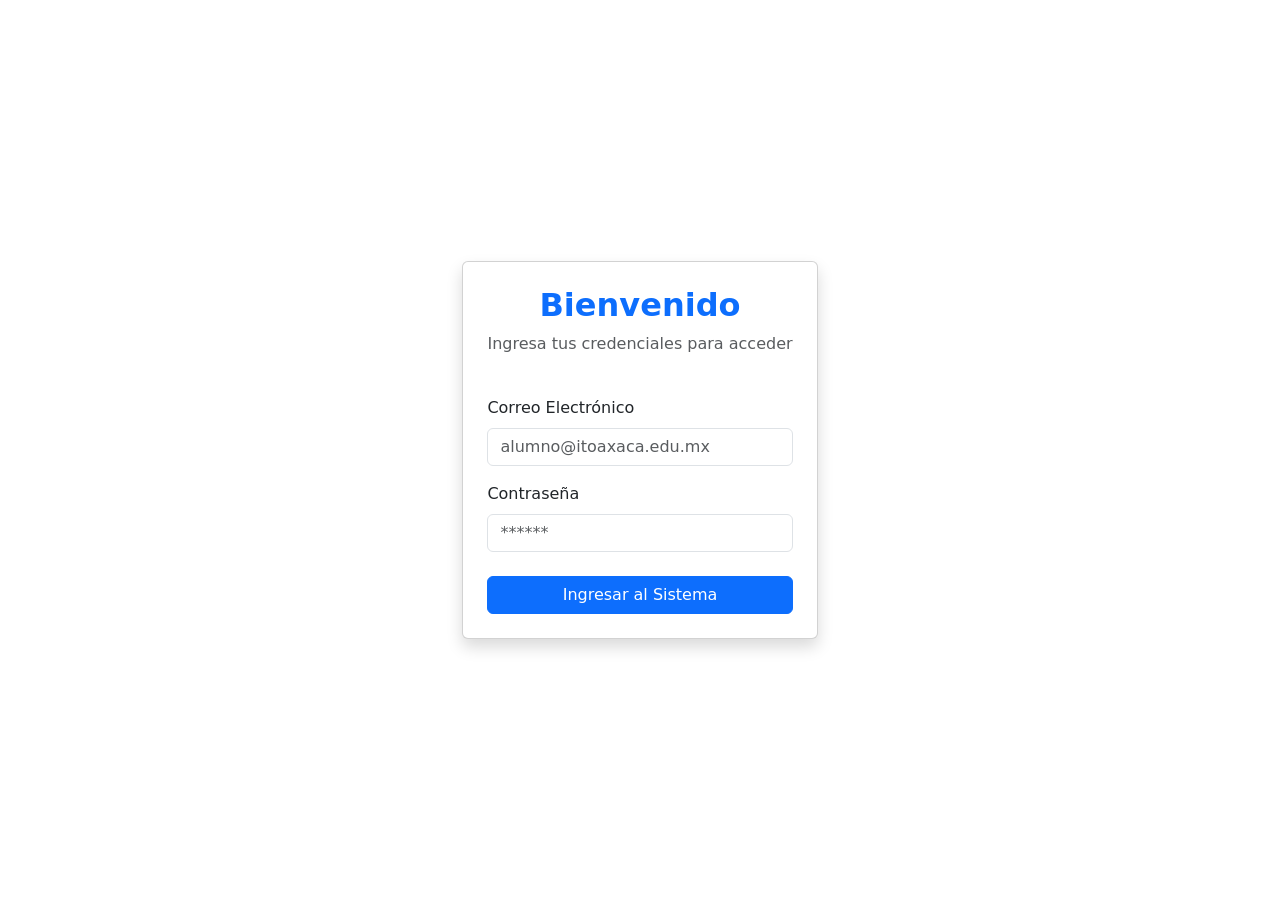
<file: index.html>
<!DOCTYPE html>
<html lang="es">
<head>
  <meta charset="UTF-8">
  <meta name="viewport" content="width=device-width, initial-scale=1.0">
  <title>Sistema - Panel Principal</title>
  <link href="https://cdn.jsdelivr.net/npm/bootstrap@5.3.0/dist/css/bootstrap.min.css" rel="stylesheet">
  <link rel="stylesheet" href="https://cdnjs.cloudflare.com/ajax/libs/font-awesome/6.4.0/css/all.min.css">
  <link rel="stylesheet" href="css/styles.css">
</head>
<body>

  <div id="wrapper">
  
    <nav id="sidebar">
      <div class="sidebar-header">
        <h4><i class="fa-solid fa-layer-group me-2"></i> Menú del Sistema</h4>
      </div>

      <ul class="components">
        <li>
          <a href="#menuUsuarios" data-bs-toggle="collapse" aria-expanded="false" class="dropdown-toggle">
            <i class="fa-solid fa-users me-2"></i> Usuarios
          </a>
          <ul class="collapse list-unstyled" id="menuUsuarios">
            <li>
              <a href="#seccion-captura"><i class="fa-solid fa-user-pen me-2"></i> Captura</a>
            </li>
          </ul>
        </li>
      </ul>
    </nav>

    <div id="content">
    
      <header class="top-navbar shadow-sm d-flex align-items-center justify-content-between px-3 w-100">
        <button type="button" id="sidebarCollapse" class="btn btn-outline-dark btn-sm">
          <i class="fa-solid fa-bars"></i>
        </button>

        <div class="ms-auto" id="user-navbar-container">
          <div class="dropdown">
            <button class="btn btn-dark dropdown-toggle d-flex align-items-center gap-2" type="button" id="userDropdownBtn" data-bs-toggle="dropdown" aria-expanded="false">
              <i class="fa-solid fa-circle-user fs-5"></i>
              <span id="navUserSpan">Usuario</span>
            </button>
            <ul class="dropdown-menu dropdown-menu-end shadow" aria-labelledby="userDropdownBtn">
              <li>
                <h6 class="dropdown-header">Conectado como:<br>
                  <small class="text-muted text-break" id="navUserEmailSmall">usuario@ejemplo.com</small>
                </h6>
              </li>
              <li><hr class="dropdown-divider"></li>
              <li>
                <a class="dropdown-item text-danger d-flex align-items-center gap-2" href="#" id="btnCerrarSesion">
                  <i class="fa-solid fa-right-from-bracket"></i> Salir del sistema
                </a>
              </li>
            </ul>
          </div>
        </div>
      </header>

      <main class="container-fluid p-4">
        <div class="row g-4">

          <div class="col-lg-6" id="seccion-captura">
            <div class="card shadow-sm border-0">
              <div class="card-header bg-primary text-white">
                <h5 class="mb-0"><i class="fa-solid fa-user-plus me-2"></i> Captura de Usuario</h5>
              </div>
              <div class="card-body">
                <form id="formUsuario" novalidate>
                  <div class="mb-3">
                    <label for="nombreUser" class="form-label">Nombre de usuario</label>
                    <input type="text" class="form-control" id="nombreUser" required>
                    <div class="invalid-feedback">El nombre solo debe contener letras.</div>
                  </div>
                  <div class="mb-3">
                    <label for="correoUser" class="form-label">Correo electrónico</label>
                    <input type="email" class="form-control" id="correoUser" required>
                    <div class="invalid-feedback">Formato de correo no válido.</div>
                  </div>
                  <div class="mb-3">
                    <label for="passUser" class="form-label">Contraseña</label>
                    <input type="password" class="form-control" id="passUser" required>
                    <div class="invalid-feedback">Mínimo 8 caracteres, mayúscula, minúscula, número y símbolo.</div>
                  </div>
                  <button type="submit" class="btn btn-primary w-100">Guardar Usuario</button>
                </form>
              </div>
            </div>
          </div>

       
          <div class="col-lg-6">
            <div class="card shadow-sm border-0">
              <div class="card-header bg-secondary text-white">
                <h5 class="mb-0"><i class="fa-solid fa-graduation-cap me-2"></i> Formulario de Alumnos</h5>
              </div>
              <div class="card-body">
                <form id="formAlumno" novalidate>
                  <div class="mb-3">
                    <label for="numControl" class="form-label">Número de Control (6 dígitos)</label>
                    <input type="text" class="form-control" id="numControl" maxlength="6" placeholder="Ej: 211603" required>
                    <div class="invalid-feedback">Debe contener exactamente 6 dígitos numéricos.</div>
                  </div>

                  <div class="mb-3 datepicker-container">
                    <label for="fechaNacAlumno" class="form-label">Fecha de Nacimiento</label>
                    <div class="input-group">
                      <input type="text" class="form-control" id="fechaNacAlumno" placeholder="AAAA-MM-DD" readonly required>
                      <button class="btn btn-outline-secondary" type="button" id="btnToggleCalendar">
                        <i class="fa-solid fa-calendar-days"></i>
                      </button>
                      <div class="invalid-feedback">Por favor selecciona una fecha válida.</div>
                    </div>

                    <div class="datepicker-dropdown" id="datepickerDropdown">
                      <div class="datepicker-header">
                        <button type="button" class="btn btn-sm btn-outline-secondary py-0 px-2" id="prevMonth">&laquo;</button>
                        <div class="d-flex gap-1">
                          <select id="selectMonth" class="form-select form-select-sm"></select>
                          <select id="selectYear" class="form-select form-select-sm"></select>
                        </div>
                        <button type="button" class="btn btn-sm btn-outline-secondary py-0 px-2" id="nextMonth">&raquo;</button>
                      </div>

                      <div class="datepicker-weekdays">
                        <span>Do</span><span>Lu</span><span>Ma</span><span>Mi</span><span>Ju</span><span>Vi</span><span>Sá</span>
                      </div>

                      <div class="datepicker-days" id="datepickerDays"></div>

                      <div class="datepicker-footer">
                        <button type="button" class="btn btn-sm btn-link text-decoration-none p-0" id="btnToday">Hoy</button>
                        <button type="button" class="btn btn-sm btn-link text-decoration-none text-danger p-0" id="btnClearDate">Limpiar</button>
                      </div>
                    </div>
                  </div>

                  <button type="submit" class="btn btn-secondary w-100">Evaluar Alumno</button>
                </form>
              </div>
            </div>
          </div>

        </div>
      </main>
    </div>
  </div>

  <!-- MODAL DE EDAD -->
  <div class="modal fade" id="modalEdad" tabindex="-1" aria-hidden="true">
    <div class="modal-dialog modal-dialog-centered">
      <div class="modal-content">
        <div class="modal-header">
          <h5 class="modal-title">Estatus del Alumno</h5>
          <button type="button" class="btn-close" data-bs-dismiss="modal" aria-label="Cerrar"></button>
        </div>
        <div class="modal-body text-center" id="modalEdadContenido">
        </div>
        <div class="modal-footer">
          <button type="button" class="btn btn-secondary" data-bs-dismiss="modal">Cerrar</button>
        </div>
      </div>
    </div>
  </div>

  
  <div class="modal fade" id="modalUsuarioGuardado" tabindex="-1" aria-hidden="true">
    <div class="modal-dialog modal-dialog-centered">
      <div class="modal-content">
        <div class="modal-header bg-success text-white">
          <h5 class="modal-title"><i class="fa-solid fa-circle-check me-2"></i> Registro Exitoso</h5>
          <button type="button" class="btn-close btn-close-white" data-bs-dismiss="modal" aria-label="Cerrar"></button>
        </div>
        <div class="modal-body text-center py-4">
          <i class="fa-solid fa-user-check text-success fa-4x mb-3"></i>
          <h4 class="mb-2">¡Usuario Guardado!</h4>
          <p class="text-muted mb-0" id="modalUsuarioTexto">El usuario ha sido registrado correctamente en el sistema.</p>
        </div>
        <div class="modal-footer">
          <button type="button" class="btn btn-success" data-bs-dismiss="modal">Aceptar</button>
        </div>
      </div>
    </div>
  </div>

  <script src="https://cdn.jsdelivr.net/npm/bootstrap@5.3.0/dist/js/bootstrap.bundle.min.js"></script>
  <script src="js/utileria.js"></script>
  <script src="js/main.js"></script>
</body>
</html>
</file>
<file: css/styles.css>
:root {
  --primary-color: #2563eb;
  --primary-hover: #1d4ed8;
  --sidebar-bg: #0f172a;
  --sidebar-header: #020617;
  --sidebar-hover: #1e293b;
  --body-bg: #f8fafc;
  --card-bg: #ffffff;
  --text-main: #1e293b;
  --text-muted: #64748b;
  --border-color: #e2e8f0;
}

* {
  box-sizing: border-box;
}

body {
  margin: 0;
  padding: 0;
  background-color: var(--body-bg);
  color: var(--text-main);
  overflow-x: hidden;
  font-family: -apple-system, BlinkMacSystemFont, "Segoe UI", Roboto, "Helvetica Neue", Arial, sans-serif;
}


#wrapper {
  display: flex;
  width: 100vw;
  min-height: 100vh;
  align-items: stretch;
}


#sidebar {
  min-width: 260px;
  max-width: 260px;
  background-color: var(--sidebar-bg);
  color: #f8fafc;
  transition: all 0.3s cubic-bezier(0.4, 0, 0.2, 1);
  display: flex;
  flex-direction: column;
  box-shadow: 4px 0 15px rgba(0, 0, 0, 0.05);
  z-index: 100;
}

#sidebar.active {
  margin-left: -260px;
}

#sidebar .sidebar-header {
  padding: 24px 20px;
  background-color: var(--sidebar-header);
  border-bottom: 1px solid rgba(255, 255, 255, 0.06);
}

#sidebar .sidebar-header h4 {
  font-size: 1.1rem;
  font-weight: 600;
  letter-spacing: 0.5px;
  margin: 0;
  color: #f1f5f9;
}

#sidebar ul.components {
  padding: 20px 12px;
  list-style: none;
  margin: 0;
}

#sidebar ul li a {
  padding: 12px 16px;
  font-size: 0.95rem;
  font-weight: 500;
  display: flex;
  align-items: center;
  color: #94a3b8;
  text-decoration: none;
  border-radius: 8px;
  transition: all 0.2s ease;
  margin-bottom: 4px;
}

#sidebar ul li a:hover {
  color: #ffffff;
  background-color: var(--sidebar-hover);
  transform: translateX(4px);
}

#sidebar ul ul a {
  font-size: 0.88rem !important;
  padding-left: 36px !important;
  background-color: transparent;
  color: #94a3b8;
}

#sidebar ul ul a:hover {
  background-color: rgba(255, 255, 255, 0.04);
}


#content {
  flex: 1;
  min-width: 0;
  display: flex;
  flex-direction: column;
  background-color: var(--body-bg);
}


.top-navbar {
  background-color: #ffffff;
  border-bottom: 1px solid var(--border-color);
  padding: 14px 24px;
  box-shadow: 0 1px 3px rgba(0, 0, 0, 0.03);
}

.top-navbar .btn-outline-dark {
  border-color: var(--border-color);
  color: var(--text-main);
  border-radius: 8px;
  padding: 6px 12px;
  transition: all 0.2s;
}

.top-navbar .btn-outline-dark:hover {
  background-color: #f1f5f9;
  color: #0f172a;
}


#userDropdownBtn {
  border-radius: 10px;
  padding: 6px 16px;
  font-weight: 500;
  border: 1px solid rgba(255, 255, 255, 0.1);
  background: #0f172a;
  box-shadow: 0 2px 4px rgba(0, 0, 0, 0.05);
  transition: transform 0.15s ease;
}

#userDropdownBtn:hover {
  background: #1e293b;
  transform: translateY(-1px);
}


.card {
  border: 1px solid var(--border-color) !important;
  border-radius: 14px !important;
  background-color: var(--card-bg);
  box-shadow: 0 4px 6px -1px rgba(0, 0, 0, 0.04), 0 2px 4px -2px rgba(0, 0, 0, 0.03) !important;
  transition: box-shadow 0.25s ease, transform 0.25s ease;
  overflow: visible !important;
}
.card:hover {
  box-shadow: 0 10px 15px -3px rgba(0, 0, 0, 0.07), 0 4px 6px -4px rgba(0, 0, 0, 0.03) !important;
}

.card-header {
  padding: 16px 20px !important;
  border-bottom: 1px solid rgba(0, 0, 0, 0.05) !important;
}

.card-header h5 {
  font-size: 1.05rem;
  font-weight: 600;
}

.card-body {
  padding: 24px !important;
}


.form-label {
  font-weight: 600;
  font-size: 0.88rem;
  color: #334155;
  margin-bottom: 6px;
}

.form-control {
  border-radius: 8px;
  border: 1.5px solid var(--border-color);
  padding: 9px 14px;
  font-size: 0.92rem;
  color: #0f172a;
  transition: border-color 0.2s, box-shadow 0.2s;
}

.form-control:focus {
  border-color: #3b82f6;
  box-shadow: 0 0 0 3px rgba(59, 130, 246, 0.15);
}

.btn-primary {
  background-color: #2563eb !important;
  border: none !important;
  border-radius: 8px;
  padding: 10px 16px;
  font-weight: 500;
  box-shadow: 0 2px 4px rgba(37, 99, 235, 0.2);
  transition: all 0.2s ease;
}

.btn-primary:hover {
  background-color: #1d4ed8 !important;
  box-shadow: 0 4px 8px rgba(37, 99, 235, 0.3);
  transform: translateY(-1px);
}

.btn-secondary {
  background-color: #475569 !important;
  border: none !important;
  border-radius: 8px;
  padding: 10px 16px;
  font-weight: 500;
  box-shadow: 0 2px 4px rgba(71, 85, 105, 0.2);
  transition: all 0.2s ease;
}

.btn-secondary:hover {
  background-color: #334155 !important;
  box-shadow: 0 4px 8px rgba(71, 85, 105, 0.3);
  transform: translateY(-1px);
}


.datepicker-container {
  position: relative;
}

.datepicker-dropdown {
  position: absolute;
  top: calc(100% + 6px);
  left: 0;
  z-index: 1060;
  width: 320px;
  background-color: #ffffff;
  border: 1px solid #e2e8f0;
  border-radius: 12px;
  box-shadow: 0 10px 25px -5px rgba(0, 0, 0, 0.15), 0 8px 10px -6px rgba(0, 0, 0, 0.1);
  padding: 14px;
  display: none;
}

.datepicker-dropdown.active {
  display: block;
}

.datepicker-header {
  display: flex;
  justify-content: space-between;
  align-items: center;
  margin-bottom: 12px;
}

.datepicker-header select {
  font-size: 0.85rem;
  padding: 4px 6px;
  border-radius: 6px;
  border: 1px solid #cbd5e1;
  background-color: #fff;
}

.datepicker-weekdays {
  display: grid;
  grid-template-columns: repeat(7, 1fr);
  text-align: center;
  font-size: 0.75rem;
  font-weight: 700;
  color: #64748b;
  margin-bottom: 6px;
}

.datepicker-days {
  display: grid;
  grid-template-columns: repeat(7, 1fr);
  gap: 3px;
}

.datepicker-day {
  height: 34px;
  display: flex;
  align-items: center;
  justify-content: center;
  font-size: 0.85rem;
  font-weight: 500;
  border-radius: 6px;
  cursor: pointer;
  border: none;
  background: transparent;
  color: #1e293b;
  transition: all 0.15s ease-in-out;
}

.datepicker-day:hover:not(.disabled):not(.empty) {
  background-color: #eff6ff;
  color: #2563eb;
}

.datepicker-day.selected {
  background-color: #2563eb !important;
  color: #ffffff !important;
  font-weight: 600;
}

.datepicker-day.empty {
  cursor: default;
}

.datepicker-day.disabled {
  color: #cbd5e1;
  cursor: not-allowed;
}

.datepicker-footer {
  display: flex;
  justify-content: space-between;
  margin-top: 10px;
  padding-top: 8px;
  border-top: 1px solid #e2e8f0;
}

.modal-content {
  border-radius: 14px !important;
  border: none !important;
  box-shadow: 0 20px 25px -5px rgba(0, 0, 0, 0.1), 0 8px 10px -6px rgba(0, 0, 0, 0.05);
}
</file>
<file: css/login.css>
body {
    background: linear-gradient(135deg, #f5f7fa 0%, #c3cfe2 100%);
}

.login-card {
    width: 100%;
    max-width: 400px; 
    border: none;
    border-radius: 12px;
    background-color: white;
}

.btn-primary {
    padding: 10px;
    border-radius: 8px;
}
</file>
